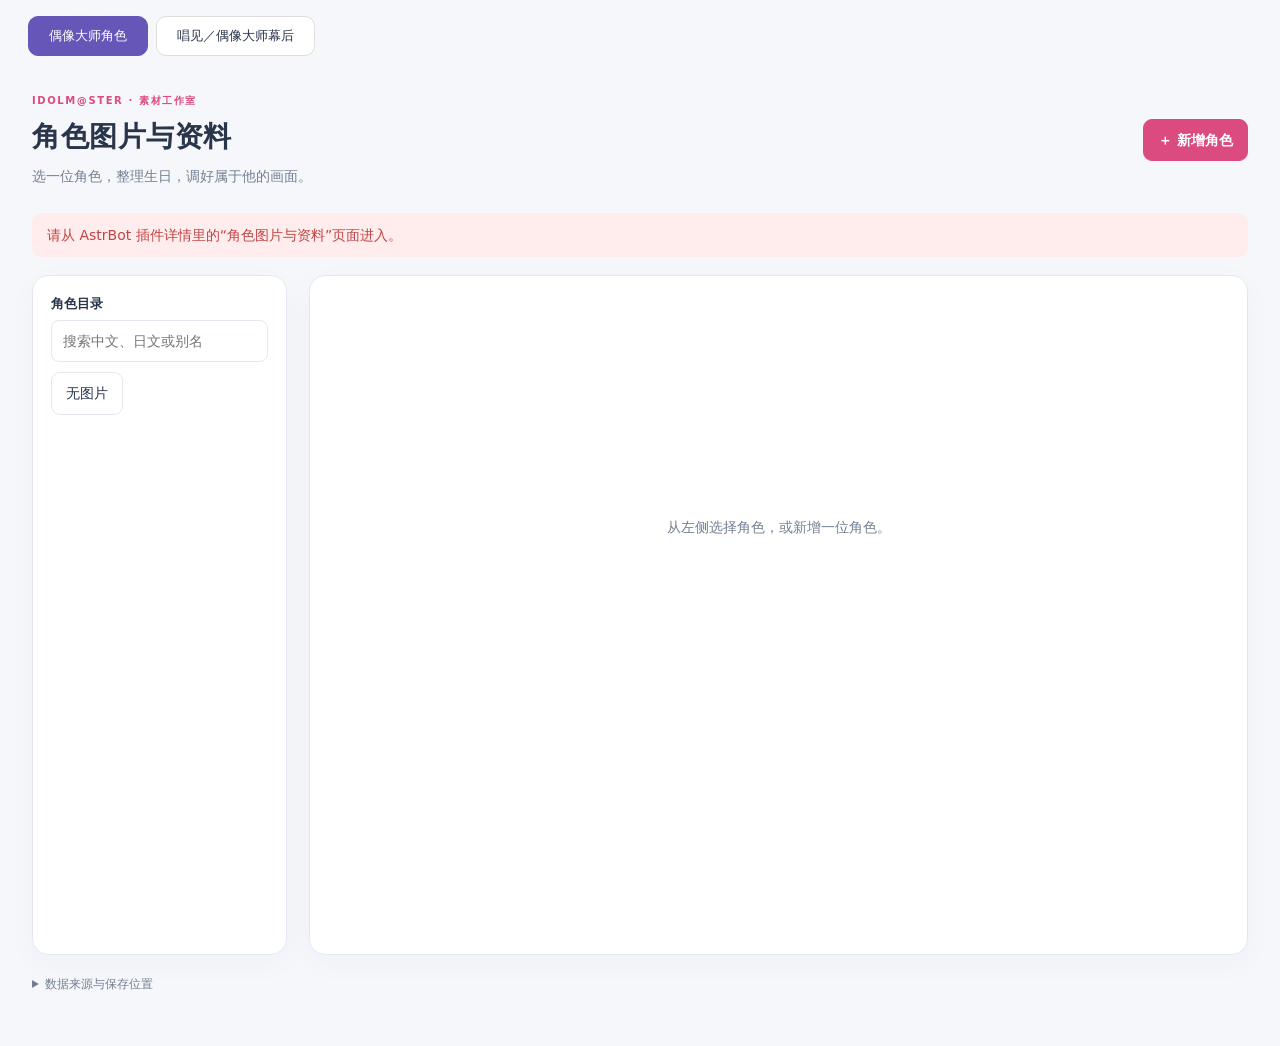
<file: pages/editor/index.html>
<!doctype html><html lang="zh-CN"><head><meta charset="utf-8"><meta name="viewport" content="width=device-width,initial-scale=1"><title>图片与资料管理</title><style>body{margin:0;background:#f6f7fb;font:14px system-ui,sans-serif}.modules{display:flex;gap:8px;padding:16px 28px 0}.modules button{padding:10px 20px;border:1px solid #ddd;border-radius:10px;background:white;cursor:pointer;color:#29354b}.modules button[aria-selected=true]{background:#6556b8;color:white;border-color:#6556b8}[hidden]{display:none!important}[data-theme=dark] body{background:#161b25}</style></head><body><nav class="modules" role="tablist" aria-label="资料模块"><button id="characters-tab" role="tab" aria-controls="characters-panel" aria-selected="true">偶像大师角色</button><button id="music-tab" role="tab" aria-controls="music-panel" aria-selected="false">唱见／偶像大师幕后</button></nav><div id="characters-panel" role="tabpanel" aria-labelledby="characters-tab"></div><div id="music-panel" role="tabpanel" aria-labelledby="music-tab" hidden></div><template id="characters-template"><link rel="stylesheet" href="./style.css"><div class="module-body">
<img id="tantou-mask" src="./assets/tantou-mask.png" alt="" hidden>
<header><div><span class="eyebrow">IDOLM@STER · 素材工作室</span><h1>角色图片与资料</h1><p>选一位角色，整理生日，调好属于他的画面。</p></div><button id="new" class="primary">＋ 新增角色</button></header>
<div id="status" role="status" aria-live="polite">正在连接 AstrBot…</div>
<div class="workspace">
<aside><label for="search">角色目录</label><input id="search" type="search" placeholder="搜索中文、日文或别名"><div class="image-filter"><button id="missing-images" type="button" aria-pressed="false">无图片</button><select id="missing-kind" aria-label="缺图用途" hidden><option value="any">任一用途缺图</option><option value="tantou">缺担当头像</option><option value="birthday">缺生日图</option><option value="both">两种都缺图</option></select></div><div id="count" class="muted"></div><nav id="characters" aria-label="角色列表"></nav></aside>
<main><div id="empty" class="empty">从左侧选择角色，或新增一位角色。</div>
<form id="form" hidden><fieldset id="fields">
<div class="section-head"><div><span class="eyebrow">PROFILE</span><h2 id="title"></h2></div><span id="origin" class="badge"></span></div>
<section class="profile-grid">
<label>登记名字<input id="name" maxlength="80" required placeholder="用于搜索和加推，例如 美作武史"><small>已有角色的登记名字保持固定。</small></label>
<label>日文显示名<input id="name_jp" maxlength="80" placeholder="留空沿用原资料"><small id="base_name"></small></label>
<label>所属企划<select id="brand"></select></label>
<label>补充别名<input id="aliases" placeholder="每个别名用逗号分隔"><small>例如 武内p, 灰姑娘P</small></label>
<label>生日来源<select id="birthday_mode"><option value="inherit">沿用基础数据</option><option value="custom">手动设置</option><option value="none">没有生日／不参与生日提醒</option></select></label>
<label>生日<input id="birthday" placeholder="MM-DD，例如 04-16" maxlength="5"><small id="base_birthday"></small></label>
<label class="wide">资料来源或备注<input id="source_note" maxlength="500" placeholder="可记录官网链接或修改原因"></label>
</section>
<div class="section-head image-heading"><div><span class="eyebrow">ARTWORK</span><h2>两种用途，分别调整</h2></div><p class="muted">拖动画面调整位置，也可以使用下方滑块。</p></div>
<div class="image-grid" id="image_editors"></div>
<div class="actions"><span id="dirty" class="muted">修改后点击保存生效</span><button id="discard" type="button">撤销未保存修改</button><button type="submit" class="primary">保存修改</button></div>
</fieldset></form>
<section id="preview_area" hidden><div class="section-head"><h2>实际效果</h2><button id="preview" type="button">预览已保存的名片</button></div><p class="muted">裁切框实时预览；这里使用插件实际渲染器生成已保存的生日卡和担当名片。</p><div id="previews"></div></section>
</main></div>
<footer><details><summary>数据来源与保存位置</summary><p id="sources"></p><p>手动资料优先于自动同步，图片以副本保存。原来的本地图不会被覆盖。生日设为“沿用基础数据”、图片选择“恢复原图”后保存，即可恢复原有来源。</p><p id="storage"></p></details></footer>

</div></template><template id="music-template"><link rel="stylesheet" href="./people.css"><div class="module-body">
<img id="mask" src="./assets/tantou-mask.png" alt="" hidden>
<header><div><h1>唱见与偶像大师幕后资料</h1><p>整理名字与生日，调整担当名片里的头像。</p></div></header>
<div id="status" role="status" aria-live="polite">正在连接 AstrBot…</div>
<div class="workspace">
<aside><label for="search">人物目录</label><input id="search" type="search" placeholder="搜索名字、罗马音或别名">
<select id="kind" aria-label="人物类别"><option value="">全部</option><option value="utaite">唱见</option><option value="music_creator">偶像大师幕后</option></select>
<div class="filters"><label><input id="missing" type="checkbox"> 缺图片</label><label><input id="no-birthday" type="checkbox"> 未登记生日</label></div>
<small id="count"></small><nav id="list" aria-label="人物列表"></nav><div class="paging"><button id="previous" type="button">上一页</button><span id="page"></span><button id="next" type="button">下一页</button></div></aside>
<main><div id="empty">从左侧选择一位人物。</div>
<form id="form" hidden><fieldset id="fields"><div class="heading"><h2 id="title"></h2><span id="badge"></span></div>
<div class="profile-grid"><label>显示名字<input id="name" required maxlength="100"><small id="base-name"></small></label>
<label>补充别名<textarea id="aliases" rows="3" placeholder="用逗号或换行分隔"></textarea><small>原目录中的名字和别名会继续保留。</small></label>
<label>生日来源<select id="birthday-mode"><option value="inherit">沿用基础资料</option><option value="custom">手动设置</option><option value="none">不登记生日</option></select></label>
<label>生日<input id="birthday" placeholder="MM-DD，例如 10-18" maxlength="5"><small id="base-birthday"></small></label>
<label class="wide">来源说明或备注<input id="note" maxlength="500"></label></div>
<div class="artwork"><section><h2>担当头像</h2><div class="stage"><canvas id="canvas" width="600" height="540" aria-label="拖动调整头像位置"></canvas></div>
<input id="upload" type="file" accept="image/png,image/jpeg,image/webp,image/gif"><small>支持 PNG / JPEG / WebP / GIF，最大 10 MB。</small></section>
<section class="controls"><label>填充方式<select id="fit"><option value="contain">完整显示</option><option value="cover">铺满头像框</option></select></label>
<label>缩放<input id="zoom" type="range" min="0.25" max="4" step="0.01"></label>
<label>水平位置<input id="x" type="range" min="0" max="1" step="0.001"></label>
<label>垂直位置<input id="y" type="range" min="0" max="1" step="0.001"></label>
<div class="buttons"><button id="center" type="button">居中</button><button id="directory-image" type="button" hidden>载入目录头像</button><button id="restore" type="button">恢复来源图片</button></div><small id="image-note"></small></section></div>
<div class="actions"><small id="dirty">修改后点击保存生效</small><button id="discard" type="button">撤销未保存修改</button><button type="submit" class="primary">保存修改</button></div>
</fieldset></form>
<section id="preview-area" hidden><div class="heading"><h2>实际名片</h2><button id="preview" type="button">预览已保存的名片</button></div><img id="preview-image" alt="担当名片预览" hidden></section>
<details id="source-area" hidden><summary>资料来源</summary><div id="sources"></div></details>
</main></div><footer><p>这里管理唱见和偶像大师幕后人员。未公开的生日保留为空。</p><p id="storage"></p></footer>
</div></template><script type="module" src="./app.js"></script><script type="module" src="./people.js"></script><script type="module" src="./workspace.js"></script></body></html>
</file>
<file: pages/editor/style.css>
:host{color-scheme:light;--bg:#f6f7fb;--surface:#fff;--text:#29354b;--muted:#737f91;--border:#e3e8f0;--accent:#dc4b7f;--soft:#fdf0f5;--input:#fff;--shadow:0 8px 30px #2d365008}
:host-context([data-theme=dark]){color-scheme:dark;--bg:#161b25;--surface:#202838;--text:#e2e8f2;--muted:#a8b5ca;--border:#354055;--accent:#ff8cb4;--soft:#392637;--input:#192131;--shadow:none}
*{box-sizing:border-box}.module-body{margin:0;padding:32px;font:14px/1.6 system-ui,"Microsoft YaHei",sans-serif;background:var(--bg);color:var(--text)}header{display:flex;align-items:center;justify-content:space-between;gap:20px;max-width:1500px;margin:auto auto 20px}h1{font-size:28px;letter-spacing:.02em;margin:5px 0}h2{font-size:19px;margin:3px 0}p{margin:5px 0;color:var(--muted)}.eyebrow{font-size:10px;font-weight:750;letter-spacing:.16em;color:var(--accent)}button,input,select{font:inherit}button{cursor:pointer;border:1px solid var(--border);border-radius:9px;padding:9px 14px;background:var(--surface);color:var(--text)}button:hover{border-color:var(--accent)}button.primary{background:var(--accent);border-color:var(--accent);color:#fff;font-weight:650}button:disabled{opacity:.5;cursor:wait}input,select{width:100%;padding:9px 11px;border:1px solid var(--border);border-radius:8px;background:var(--input);color:var(--text);margin-top:5px}input:focus,select:focus{outline:2px solid var(--accent);outline-offset:1px}input[readonly]{color:var(--muted)}label{display:block;font-size:13px;font-weight:600}small,.muted{font-size:12px;color:var(--muted);font-weight:400}small{display:block;margin-top:5px}#status{max-width:1500px;margin:0 auto 18px;padding:11px 15px;border-radius:9px;background:var(--soft);min-height:42px}#status.error{color:#c04444;background:#ffeded}.workspace{display:grid;grid-template-columns:255px minmax(0,1fr);gap:22px;max-width:1500px;margin:auto}aside,main{background:var(--surface);border:1px solid var(--border);border-radius:16px;box-shadow:var(--shadow)}aside{padding:18px;height:calc(100vh - 220px);min-height:420px;position:sticky;top:18px;display:flex;flex-direction:column}#count{margin:12px 0 8px}nav{overflow:auto;flex:1}nav button{display:block;width:100%;text-align:left;margin:0 0 5px;border:0;background:transparent;padding:10px}nav button.active{background:var(--soft);color:var(--accent)}nav small{margin:0}main{padding:26px;min-height:560px;min-width:0}fieldset{padding:0;margin:0;border:0;min-width:0}.section-head{display:flex;align-items:center;justify-content:space-between;gap:16px;margin-bottom:18px}.badge{background:var(--soft);color:var(--accent);padding:4px 10px;border-radius:30px;font-size:11px}.profile-grid{display:grid;grid-template-columns:1fr 1fr;gap:16px 22px}.wide{grid-column:1/-1}.image-heading{margin-top:30px;border-top:1px solid var(--border);padding-top:24px}.image-grid{display:grid;grid-template-columns:1fr 1fr;gap:20px}.image-editor{border:1px solid var(--border);border-radius:12px;padding:16px;min-width:0}.image-editor h3{font-size:15px;margin:0 0 12px}.stage{height:290px;display:flex;align-items:center;justify-content:center;background:var(--bg);border-radius:8px;overflow:hidden;position:relative}.stage canvas{max-height:265px;max-width:100%;touch-action:none;cursor:grab;box-shadow:0 3px 15px #0001}.stage canvas:active{cursor:grabbing}.image-editor input[type=file]{font-size:11px;margin:12px 0}.image-editor input[type=range]{padding:0;accent-color:var(--accent)}.image-editor .row{display:grid;grid-template-columns:60px 1fr;align-items:center;gap:10px;margin-top:8px}.image-editor .reset{display:flex;gap:6px;justify-content:space-between;margin-top:12px}.image-editor .reset button{font-size:11px;padding:6px 9px}.actions{display:flex;align-items:center;justify-content:flex-end;gap:10px;border-top:1px solid var(--border);margin-top:26px;padding-top:20px}.actions span{margin-right:auto}.empty{display:grid;place-items:center;min-height:450px;color:var(--muted)}#preview_area{margin-top:25px;border-top:1px solid var(--border);padding-top:22px}#previews{display:grid;grid-template-columns:1fr 1fr;gap:15px;margin-top:16px}#previews img{width:100%;border:1px solid var(--border);border-radius:8px}footer{max-width:1500px;margin:20px auto;font-size:12px;color:var(--muted)}footer p{margin:10px 0;overflow-wrap:anywhere}summary{cursor:pointer}.module-body.busy{cursor:progress}.module-body.busy button{pointer-events:none;opacity:.6}[hidden]{display:none!important}@media(max-width:950px){.module-body{padding:16px}.workspace{grid-template-columns:200px minmax(0,1fr)}.image-grid{grid-template-columns:1fr}.profile-grid{grid-template-columns:1fr}.wide{grid-column:auto}.section-head{flex-wrap:wrap}.actions{flex-wrap:wrap}}@media(max-width:600px){.workspace{grid-template-columns:1fr}aside{position:static;height:250px;min-height:0}main{padding:18px}h1{font-size:22px}#previews{grid-template-columns:1fr}.actions span{width:100%}}

.image-filter{display:flex;gap:8px;margin:10px 0;align-items:center}.image-filter select{min-width:0;flex:1}.image-filter button[aria-pressed="true"]{background:#fce5ee;border-color:#ed5086;color:#b42d60}
</file>
<file: pages/editor/people.css>
:host{color-scheme:light;--bg:#f6f7fb;--surface:#fff;--text:#29354b;--muted:#737f91;--border:#e3e8f0;--accent:#6556b8;--soft:#f1eefb;--input:#fff}
:host-context([data-theme=dark]){color-scheme:dark;--bg:#161b25;--surface:#202838;--text:#e2e8f2;--muted:#a8b5ca;--border:#354055;--accent:#b8a4ff;--soft:#302b43;--input:#192131}
*{box-sizing:border-box}.module-body{margin:0;padding:28px;font:14px/1.6 system-ui,"Microsoft YaHei",sans-serif;background:var(--bg);color:var(--text)}header,.workspace,#status,footer{max-width:1450px;margin:0 auto 20px}h1{font-size:27px;margin:4px 0}h2{font-size:19px;margin:0}p{margin:4px 0;color:var(--muted)}.eyebrow{font-size:10px;letter-spacing:.15em;color:var(--accent);font-weight:700}button,input,select,textarea{font:inherit}button{border:1px solid var(--border);border-radius:8px;padding:8px 12px;background:var(--surface);color:var(--text);cursor:pointer}button:hover{border-color:var(--accent)}button:disabled{opacity:.45;cursor:default}.primary{background:var(--accent);color:var(--surface);font-weight:650}input:not([type=checkbox]),select,textarea{display:block;width:100%;margin-top:5px;padding:8px 10px;border:1px solid var(--border);border-radius:8px;background:var(--input);color:var(--text)}input:focus,select:focus,textarea:focus,button:focus-visible{outline:2px solid var(--accent);outline-offset:2px}textarea{resize:vertical}label{display:block;font-size:13px;font-weight:600}small,footer{display:block;font-size:12px;color:var(--muted);font-weight:400}small{margin-top:5px}#status{padding:10px 15px;background:var(--soft);border-radius:9px;min-height:42px}#status.error{color:#b43838;background:#ffeded}.workspace{display:grid;grid-template-columns:280px minmax(0,1fr);gap:22px}aside,main{background:var(--surface);border:1px solid var(--border);border-radius:14px;padding:20px;min-width:0}aside{display:flex;flex-direction:column;position:sticky;top:16px;height:calc(100vh - 215px);min-height:450px}.filters{display:flex;gap:15px;flex-wrap:wrap;margin:12px 0}.filters label{font-size:12px}#count{margin-bottom:10px}nav{flex:1;overflow:auto}nav button{display:block;width:100%;text-align:left;background:transparent;border:0;margin-bottom:4px;padding:9px}nav button.active{color:var(--accent);background:var(--soft)}nav small{margin:0}.paging{display:flex;align-items:center;justify-content:space-between;gap:5px;margin-top:12px;font-size:12px}.paging button{padding:5px 8px}main{padding:26px;min-height:550px}#empty{display:grid;place-items:center;height:450px;color:var(--muted)}fieldset{margin:0;padding:0;border:0;min-width:0}.heading{display:flex;align-items:center;justify-content:space-between;gap:15px;margin-bottom:20px}#badge{font-size:11px;color:var(--accent);background:var(--soft);padding:4px 10px;border-radius:20px}.profile-grid{display:grid;grid-template-columns:1fr 1fr;gap:16px 22px}.wide{grid-column:1/-1}.artwork{display:grid;grid-template-columns:1fr 1fr;gap:24px;margin-top:26px;padding-top:24px;border-top:1px solid var(--border)}.stage{display:flex;align-items:center;justify-content:center;background:var(--bg);border-radius:10px;margin-top:12px;height:290px}.stage canvas{max-width:100%;max-height:270px;width:300px;height:auto;cursor:grab;touch-action:none}.stage canvas:active{cursor:grabbing}.controls{padding-top:35px}.controls label{margin-bottom:12px}input[type=range]{accent-color:var(--accent);padding:0}.buttons{display:flex;gap:8px;flex-wrap:wrap}.actions{display:flex;align-items:center;justify-content:flex-end;gap:10px;margin-top:25px;padding-top:18px;border-top:1px solid var(--border)}.actions small{margin-right:auto}#preview-area{margin-top:26px;border-top:1px solid var(--border);padding-top:22px}#preview-image{max-width:100%;width:700px;height:auto;border-radius:8px;border:1px solid var(--border)}details{margin-top:24px;font-size:12px}summary{cursor:pointer}#sources a{display:block;color:var(--accent);overflow-wrap:anywhere;margin:8px 0}footer p{overflow-wrap:anywhere}.module-body.busy{cursor:progress}.module-body.busy button{pointer-events:none;opacity:.6}[hidden]{display:none!important}@media(max-width:950px){.module-body{padding:16px}.workspace{grid-template-columns:230px minmax(0,1fr)}.profile-grid,.artwork{grid-template-columns:1fr}.wide{grid-column:auto}.controls{padding-top:0}.actions{flex-wrap:wrap}}@media(max-width:620px){.workspace{grid-template-columns:1fr}aside{position:static;height:350px;min-height:0}main{padding:18px}.actions small{width:100%}h1{font-size:22px}}
</file>
